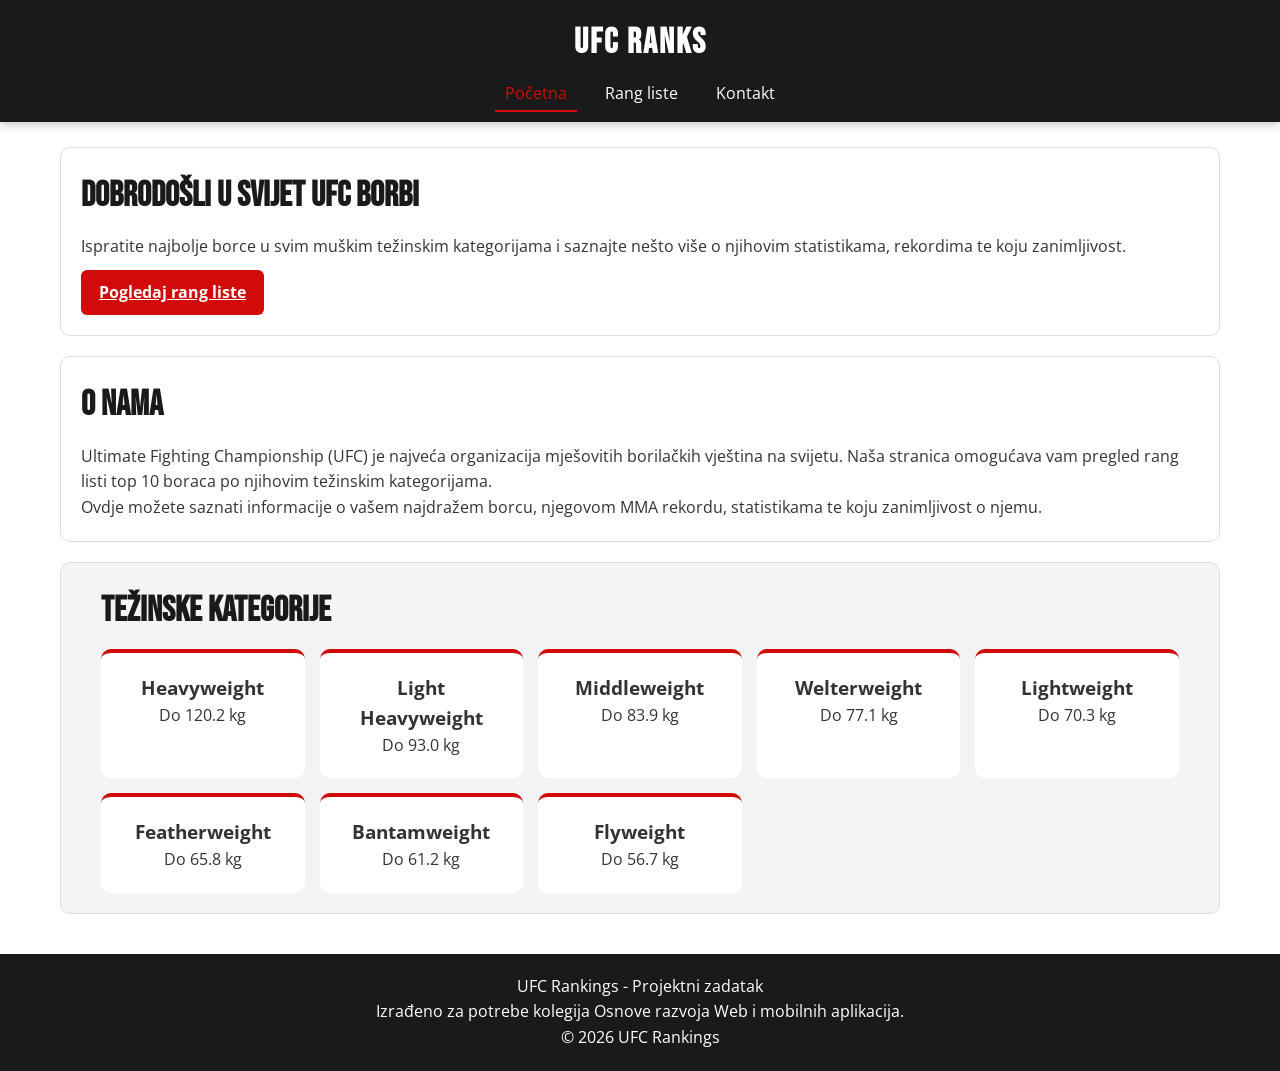
<file: index.html>
<!DOCTYPE html>
<html lang="en">
<head>
    <meta charset="UTF-8">
    <meta name="viewport" content="width=device-width, initial-scale=1.0">
    <title>UFC Rankings - Rang liste boraca</title>
    <link rel="stylesheet" href="style.css">
    <link rel="preconnect" href="https://fonts.googleapis.com">
    <link rel="preconnect" href="https://fonts.gstatic.com" crossorigin>
    <link href="https://fonts.googleapis.com/css2?family=Bebas+Neue&family=Open+Sans:ital,wght@0,300..800;1,300..800&display=swap" rel="stylesheet">
</head>
<body>
    <header>
        <h1>UFC RANKS</h1>
        <nav>
            <ul>
                <li><a href="index.html">Početna</a></li>
                <li><a href="rankings.html">Rang liste</a></li>
                <li><a href="contact.html">Kontakt</a></li>
            </ul>
        </nav>
    </header>
    <main>
        <section>
            <h2>Dobrodošli u svijet UFC borbi</h2>
            <p>Ispratite najbolje borce u svim muškim težinskim kategorijama i saznajte nešto više o njihovim statistikama, rekordima te koju zanimljivost.</p>
            <a href="rankings.html">Pogledaj rang liste</a>
        </section>
        
        <section>
            <h2>O nama</h2>
            <p>Ultimate Fighting Championship (UFC) je najveća organizacija mješovitih borilačkih vještina na svijetu. Naša stranica omogućava vam pregled rang listi top 10 boraca po njihovim težinskim kategorijama.</p>
            <p>Ovdje možete saznati informacije o vašem najdražem borcu, njegovom MMA rekordu, statistikama te koju zanimljivost o njemu. </p>
        </section>

        <section class="categories-preview">
            <div class="container">
            <h2>Težinske kategorije</h2>
            <div class="categories-grid">
                <div class="category-card">
                    <h3>Heavyweight</h3>
                    <p>Do 120.2 kg</p>
                </div>
                <div class="category-card">
                    <h3>Light Heavyweight</h3>
                    <p>Do 93.0 kg</p>
                </div>
                <div class="category-card">
                    <h3>Middleweight</h3>
                    <p>Do 83.9 kg</p>
                </div>
                <div class="category-card">
                    <h3>Welterweight</h3>
                    <p>Do 77.1 kg</p>
                </div>
                <div class="category-card">
                    <h3>Lightweight</h3>
                    <p>Do 70.3 kg</p>
                </div>
                <div class="category-card">
                    <h3>Featherweight</h3>
                    <p>Do 65.8 kg</p>
                </div>
                <div class="category-card">
                    <h3>Bantamweight</h3>
                    <p>Do 61.2 kg</p>
                </div>
                <div class="category-card">
                    <h3>Flyweight</h3>
                    <p>Do 56.7 kg</p>
                </div>
            </div>
            </div>
        </section>
    </main>

    <footer>
        <div>
            <p>UFC Rankings - Projektni zadatak</p>
            <p>Izrađeno za potrebe kolegija Osnove razvoja Web i mobilnih aplikacija.</p>
        </div>
    </footer>

    <button id="scrollToTop" class="scroll-to-top" aria-label="Na vrh">↑</button>
    
    <script src="script.js"></script>
    <script src="fighters.js"></script>
    <script src="form-validation.js"></script>
</body>

</html>
</file>
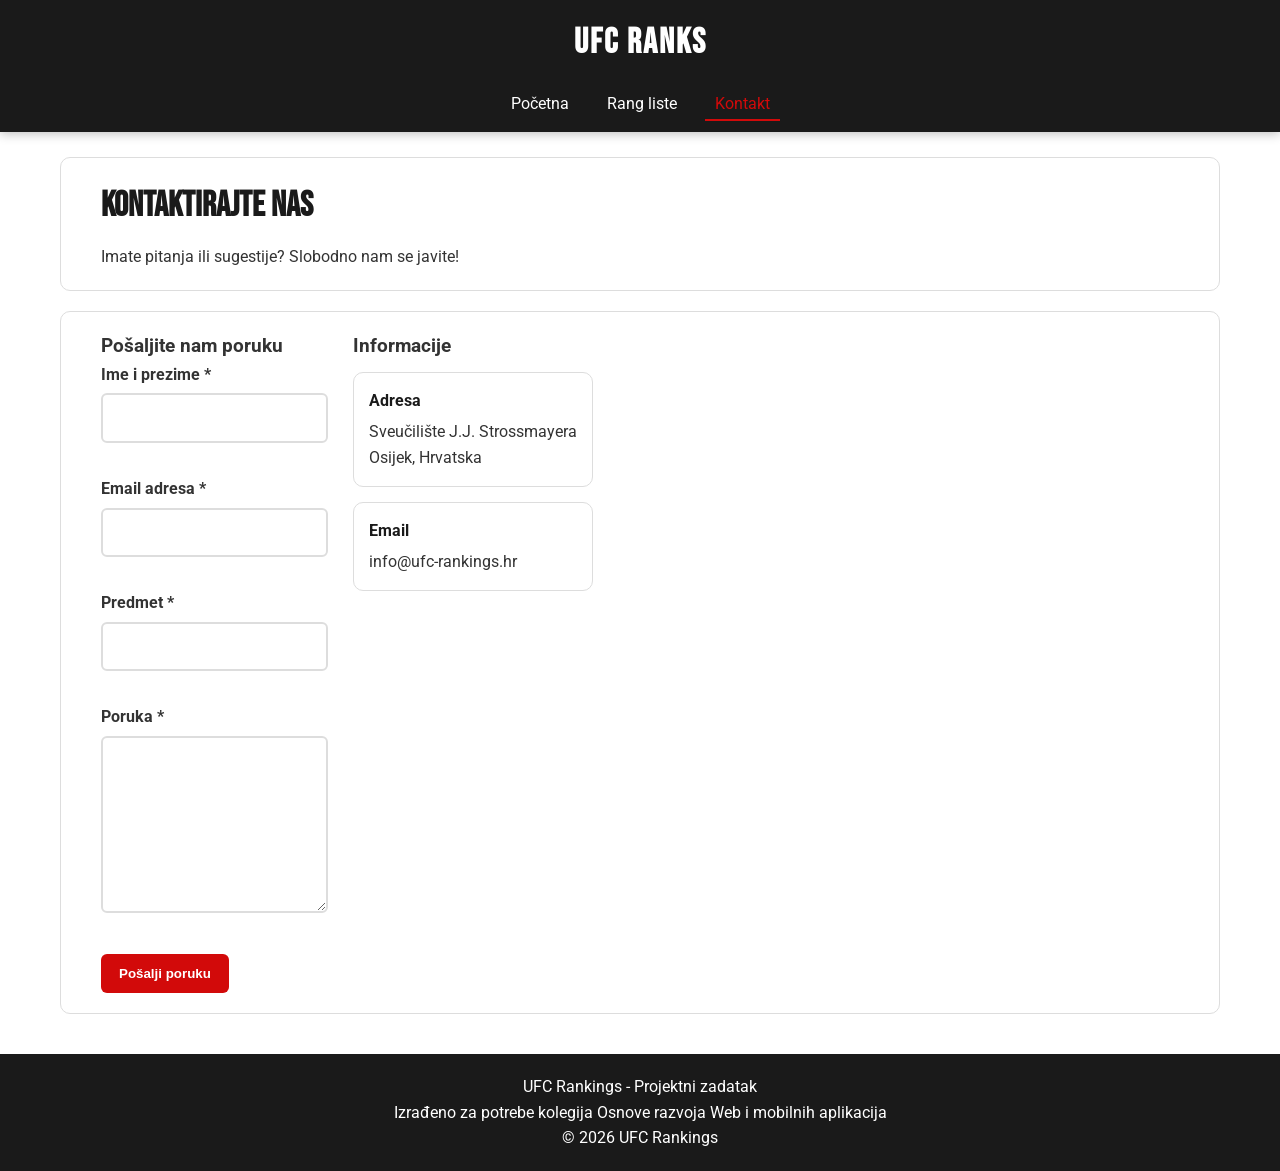
<file: contact.html>
<!DOCTYPE html>
<html lang="hr">
<head>
    <meta charset="UTF-8">
    <meta name="viewport" content="width=device-width, initial-scale=1.0">
    <title>Kontakt - UFC Rankings</title>
    <link rel="stylesheet" href="style.css">
    <link rel="preconnect" href="https://fonts.googleapis.com">
    <link rel="preconnect" href="https://fonts.gstatic.com" crossorigin>
    <link href="https://fonts.googleapis.com/css2?family=Bebas+Neue&family=Roboto:wght@300;400;700&display=swap" rel="stylesheet">
</head>
<body>
    <header>
        <div class="header-container">
                <h1>UFC RANKS</h1>
            <nav>
                <ul>
                    <li><a href="index.html">Početna</a></li>
                    <li><a href="rankings.html">Rang liste</a></li>
                    <li><a href="contact.html" class="active">Kontakt</a></li>
                </ul>
            </nav>
        </div>
    </header>

    <main>
        <section class="contact-hero">
            <div class="container">
                <h2>Kontaktirajte nas</h2>
                <p>Imate pitanja ili sugestije? Slobodno nam se javite!</p>
            </div>
        </section>

        <section class="contact-section">
            <div class="container">
                <div class="contact-layout">
                    <div class="contact-form-wrapper">
                        <h3>Pošaljite nam poruku</h3>
                        <form id="contactForm" novalidate="contact-form">
                            <div class="form-group">
                                <label for="name">Ime i prezime *</label>
                                <input type="text" id="name" name="name" required>
                                <span class="error-message" id="nameError"></span>
                            </div>

                            <div class="form-group">
                                <label for="email">Email adresa *</label>
                                <input type="email" id="email" name="email" required>
                                <span class="error-message" id="emailError"></span>
                            </div>

                            <div class="form-group">
                                <label for="subject">Predmet *</label>
                                <input type="text" id="subject" name="subject" required>
                                <span class="error-message" id="subjectError"></span>
                            </div>

                            <div class="form-group">
                                <label for="message">Poruka *</label>
                                <textarea id="message" name="message" rows="6" required></textarea>
                                <span class="error-message" id="messageError"></span>
                            </div>

                            <button type="submit" class="submit-button">Pošalji poruku</button>
                        </form>
                        <div id="formSuccess" class="success-message"></div>
                    </div>

                    <div class="contact-info">
                        <h3>Informacije</h3>
                        <div class="info-item">
                            <h4>Adresa</h4>
                            <p>Sveučilište J.J. Strossmayera<br>Osijek, Hrvatska</p>
                        </div>
                        <div class="info-item">
                            <h4>Email</h4>
                            <p>info@ufc-rankings.hr</p>
                        </div>
                       
                    </div>
                </div>
            </div>
        </section>
    </main>

    <footer>
        <div class="container">
            <p>UFC Rankings - Projektni zadatak</p>
            <p>Izrađeno za potrebe kolegija Osnove razvoja Web i mobilnih aplikacija</p>
        </div>
    </footer>

    <button id="scrollToTop" class="scroll-to-top" aria-label="Na vrh">↑</button>

    <script src="script.js"></script>
    <script src="form-validation.js"></script>
</body>
</html>
</file>
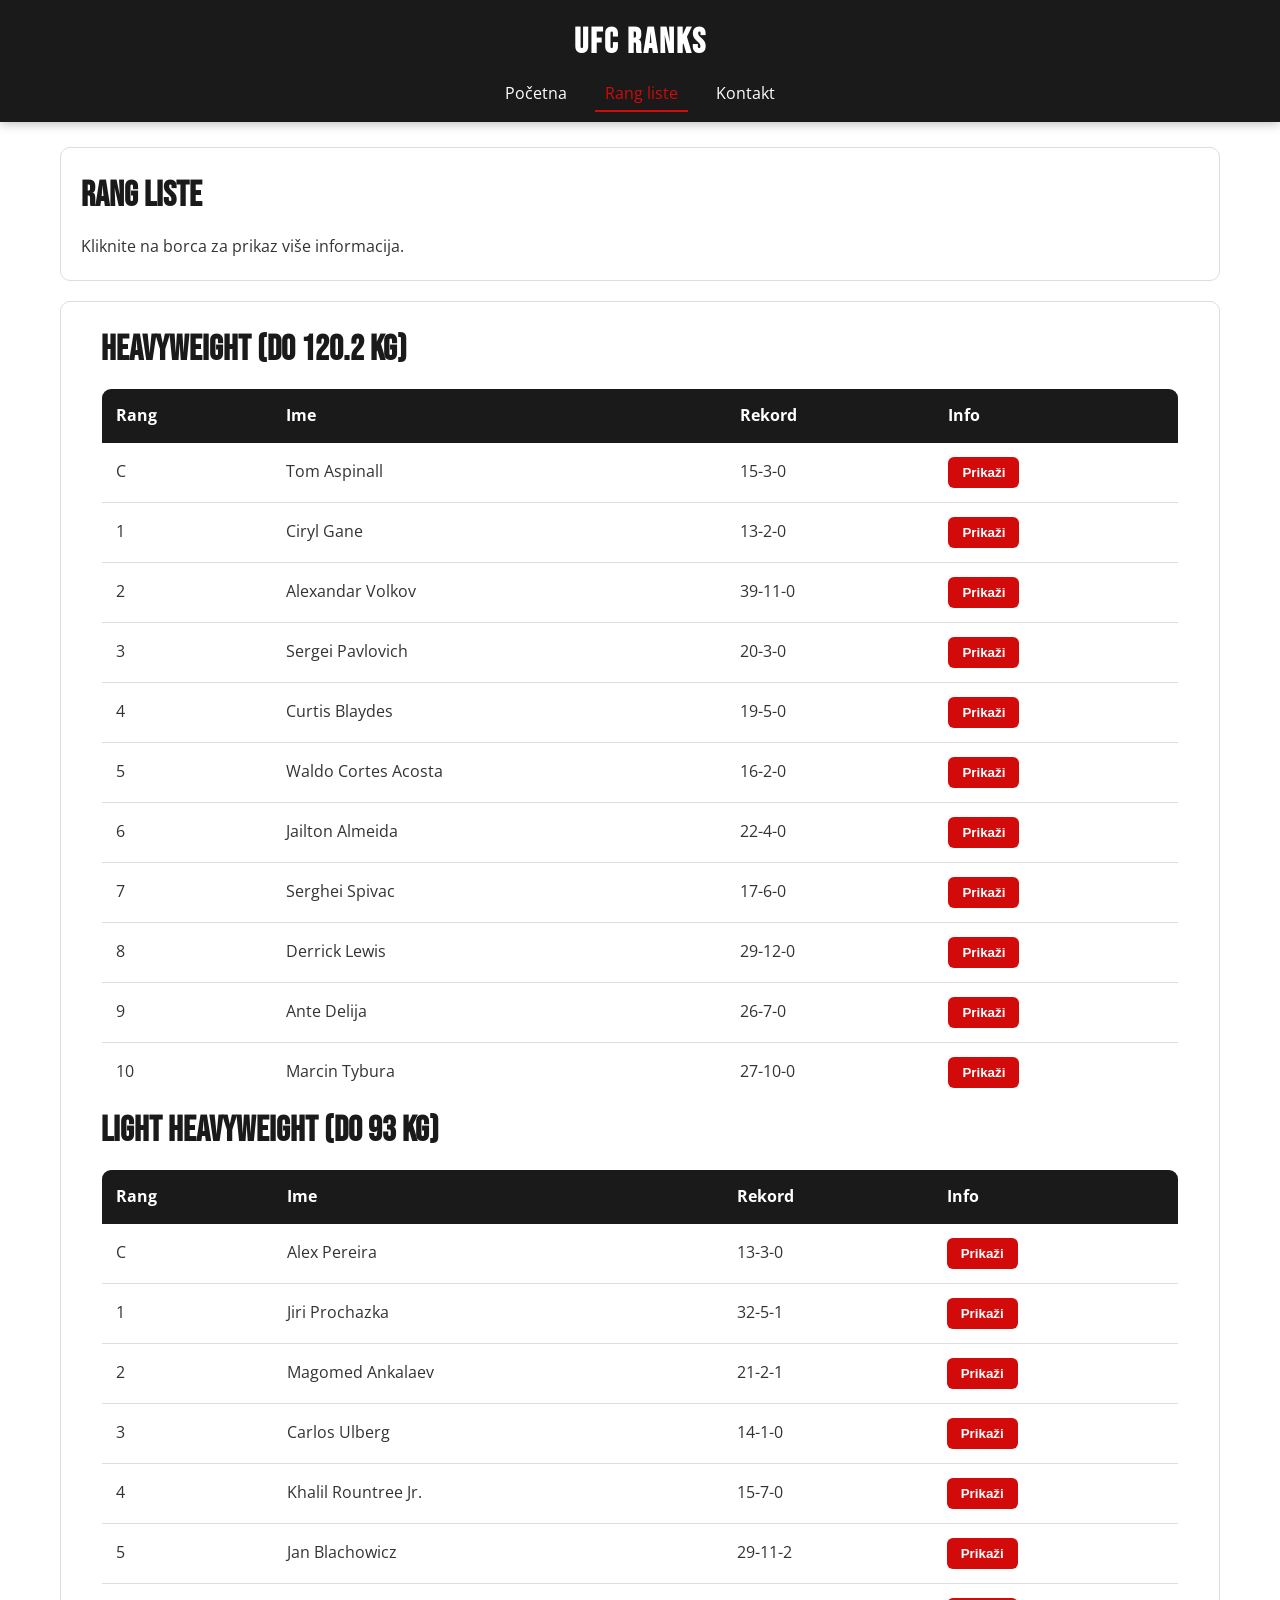
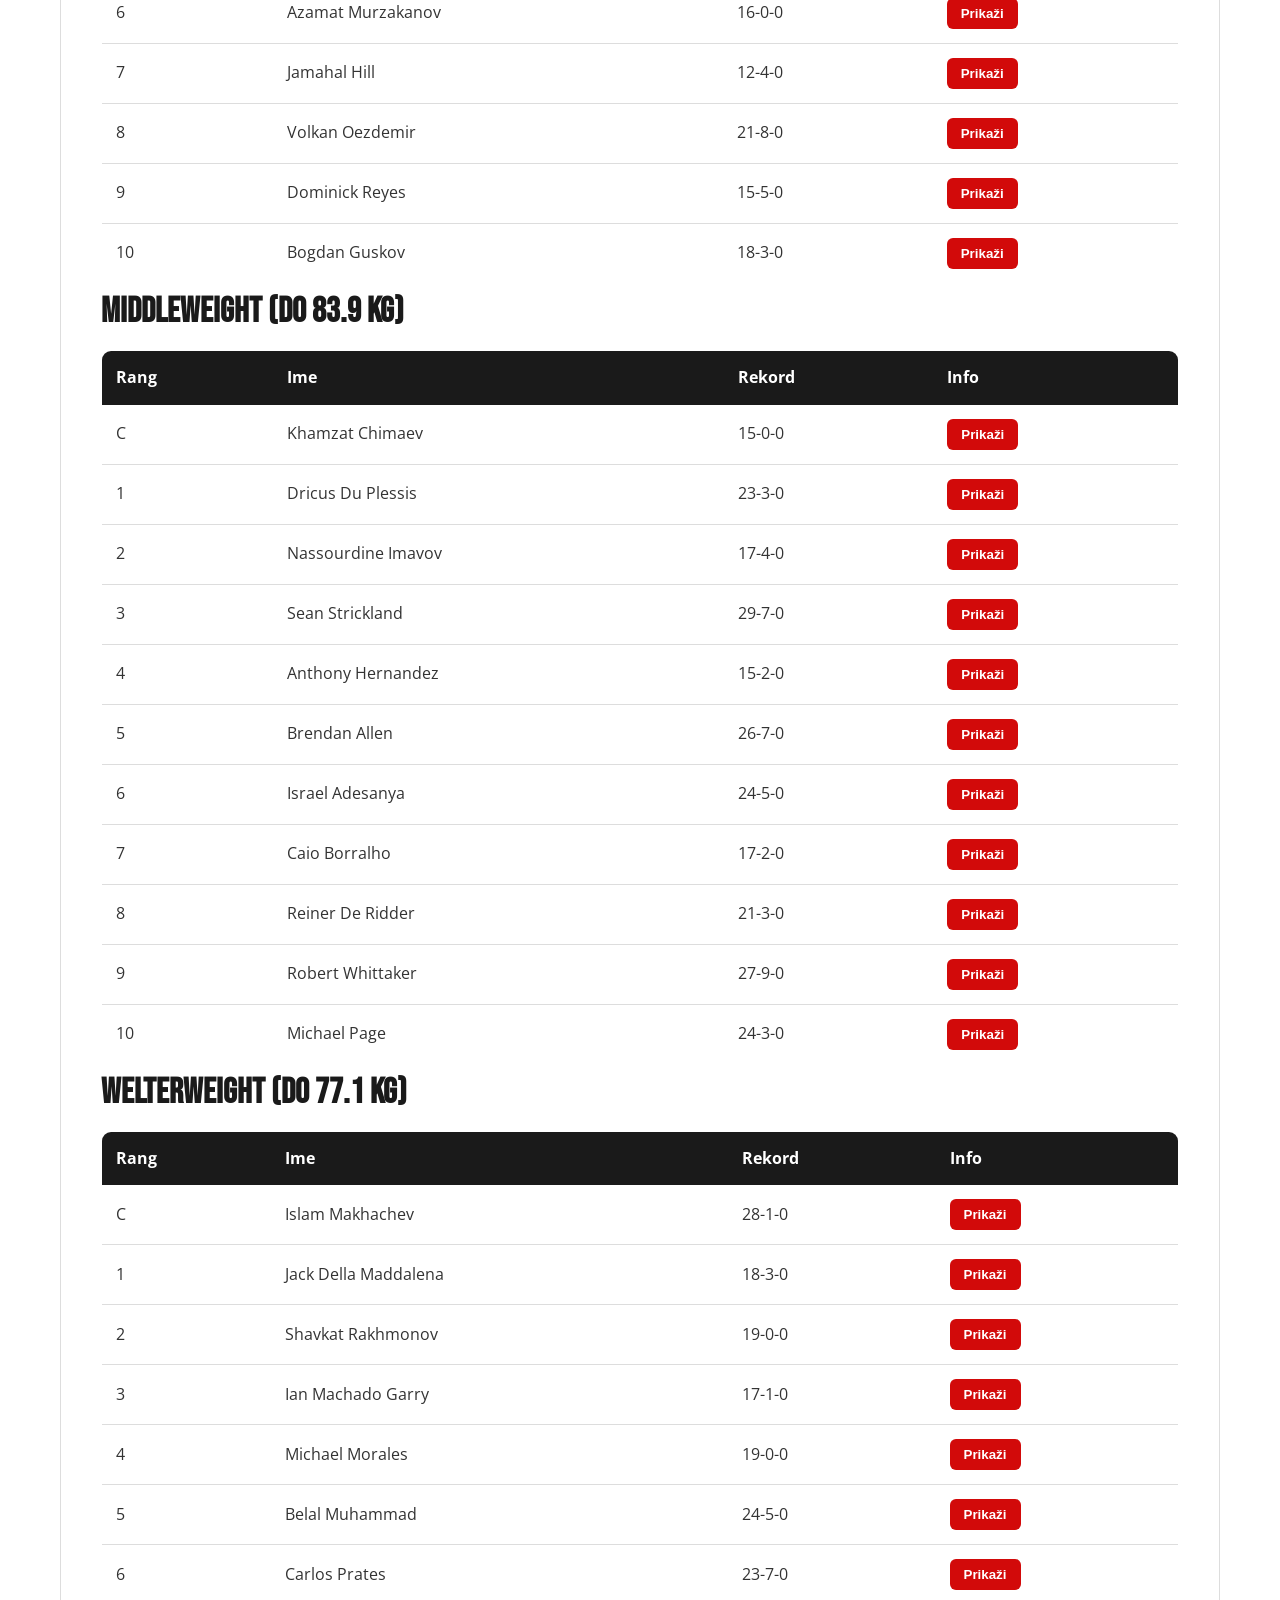
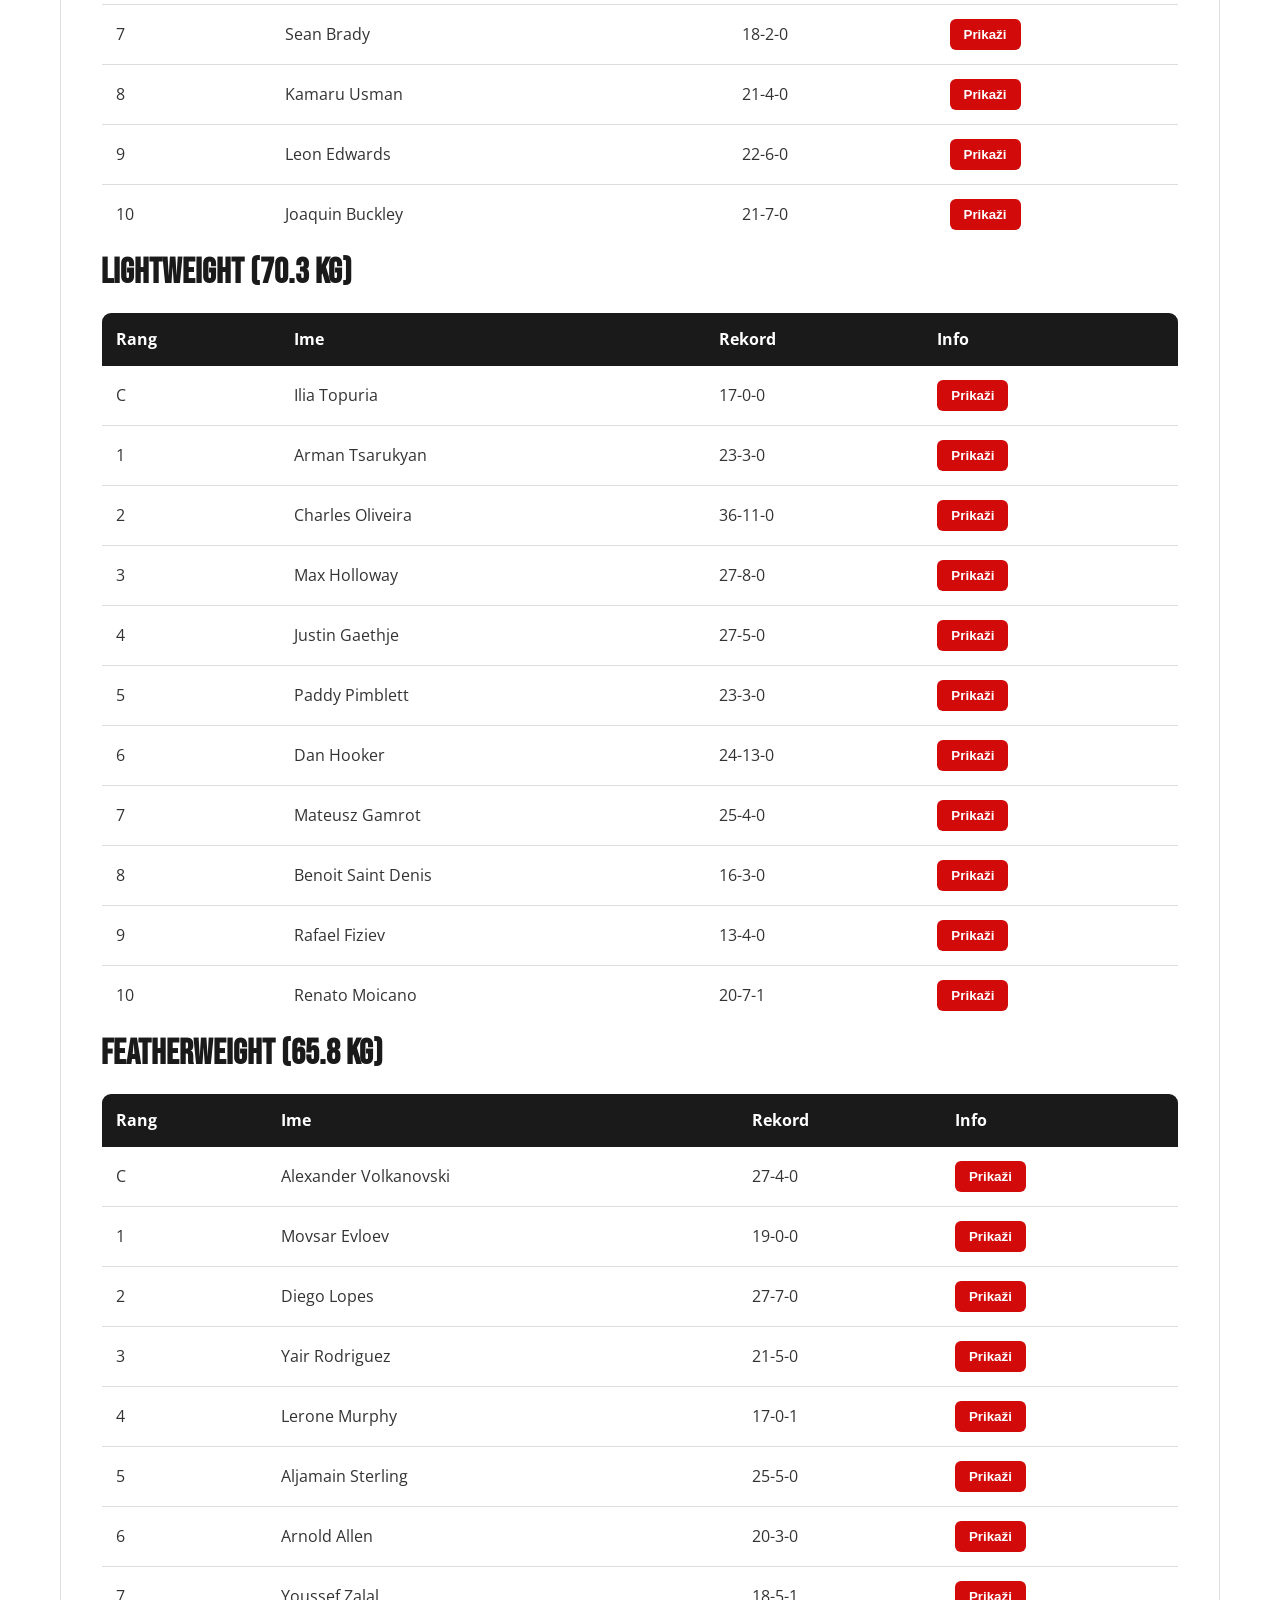
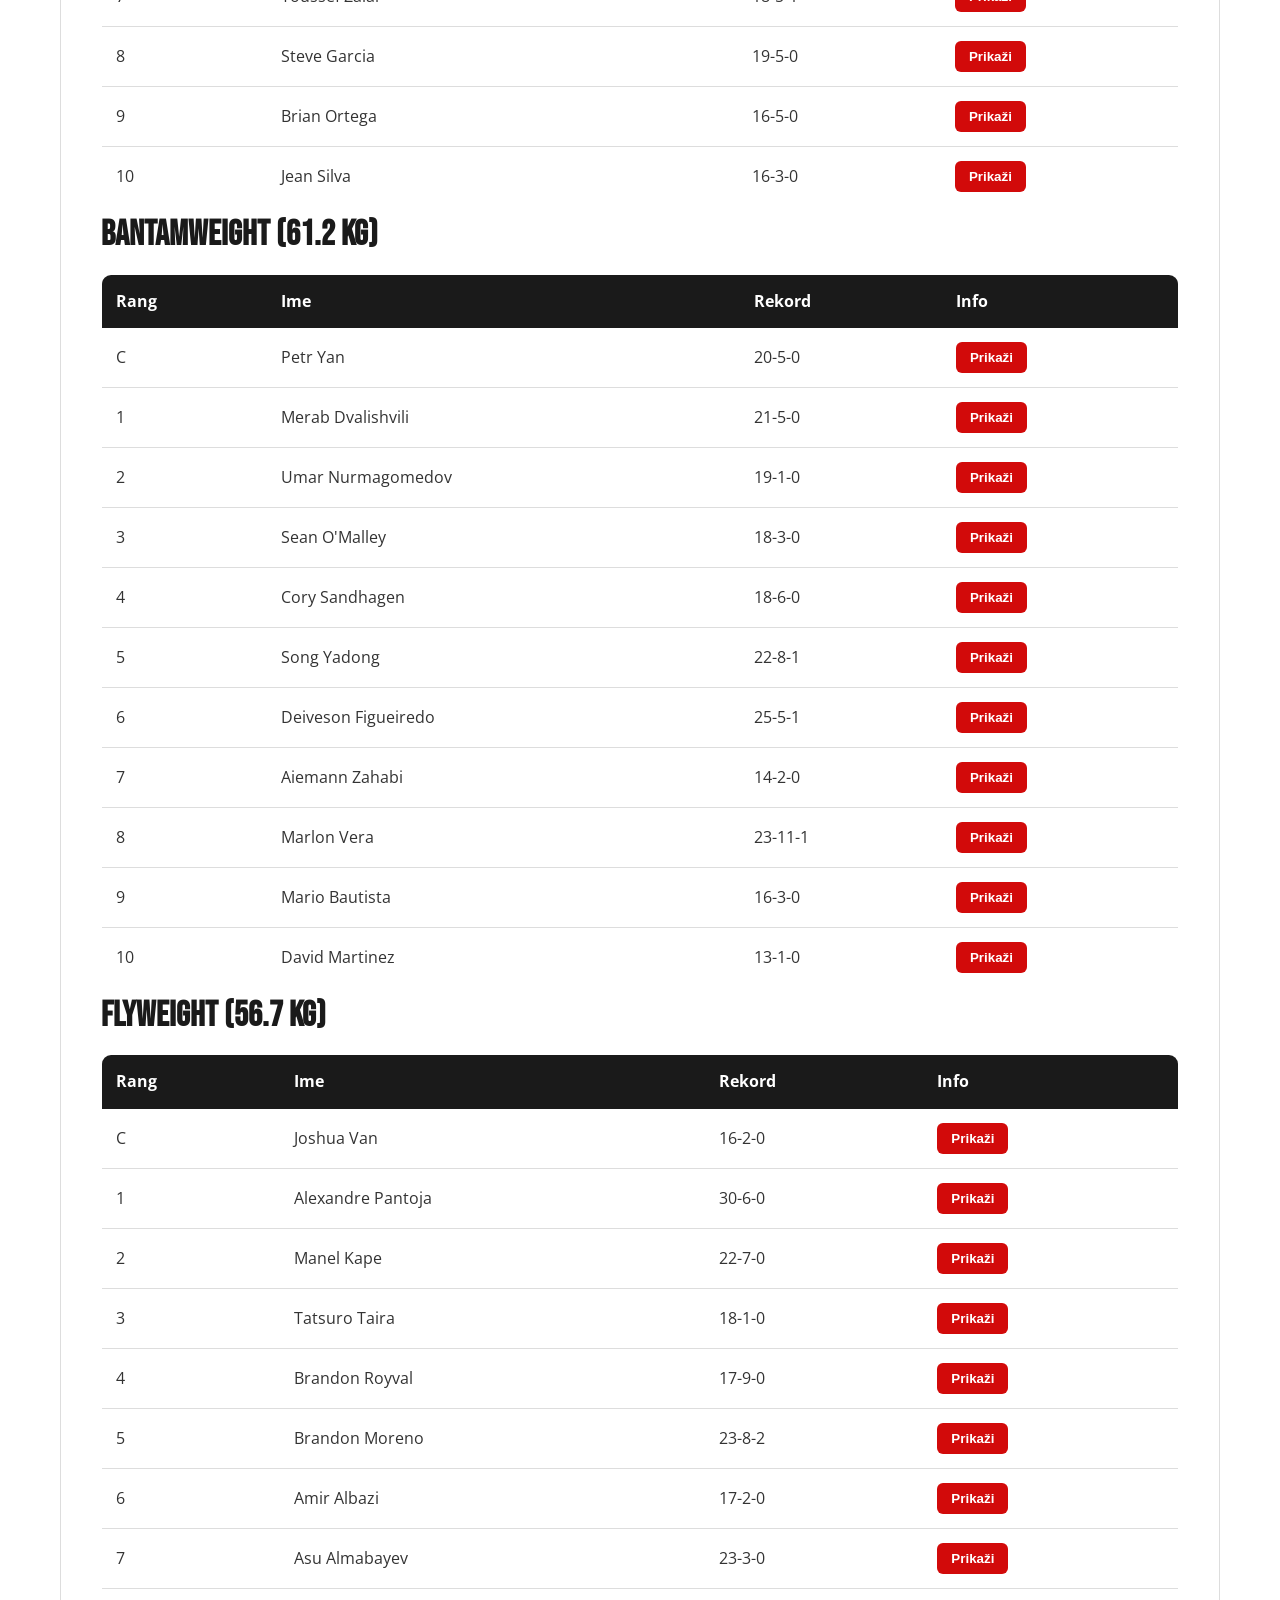
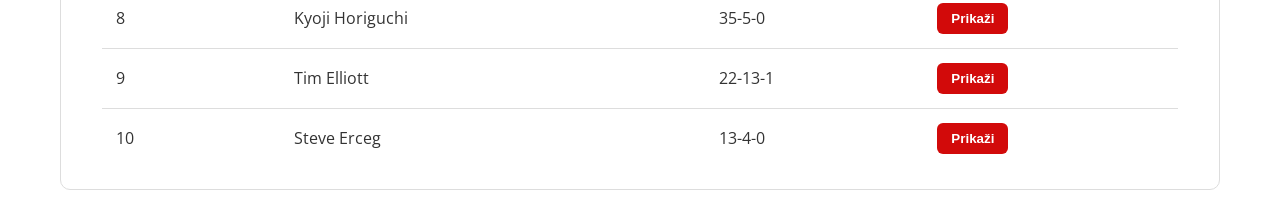
<file: rankings.html>
<!DOCTYPE html>
<html lang="en">
<head>
    <meta charset="UTF-8">
    <meta name="viewport" content="width=device-width, initial-scale=1.0">
    <title>Rang liste - UFC Rankings</title>
    <link rel="stylesheet" href="style.css">
    <link rel="preconnect" href="https://fonts.googleapis.com">
    <link rel="preconnect" href="https://fonts.gstatic.com" crossorigin>
    <link href="https://fonts.googleapis.com/css2?family=Bebas+Neue&family=Open+Sans:ital,wght@0,300..800;1,300..800&display=swap" rel="stylesheet">
</head>
<body>
    <header>
        <h1>UFC RANKS</h1>
        <nav>
            <ul>
                <li><a href="index.html">Početna</a></li>
                <li><a href="rankings.html">Rang liste</a></li>
                <li><a href="contact.html">Kontakt</a></li>
            </ul>
        </nav>
    </header>

    <main>
        <section>
            <div>
                <h2>Rang liste</h2>
                <p>Kliknite na borca za prikaz više informacija.</p>
            </div> 
        </section>

        <section class="rankings-section">
            <div class="container">
                <!--HEAVYWEIGHT-->
                <div class="category-section">
                    <h2>Heavyweight (do 120.2 kg)</h2>
                    
                    <div class="rankings-table">
                    <table>
                        <thead>
                            <tr>
                                <th>Rang</th>
                                <th>Ime</th>
                                <th>Rekord</th>
                                <th>Info</th>
                            </tr>
                        </thead>
                        <tbody>
                            <tr>
                                <td data-label="Rang">C</td>
                                <td data-label="Ime">Tom Aspinall</td>
                                <td data-label="Rekord">15-3-0</td>
                                <td data-label="Info">
                                    <button class="view-fighter" onclick="showFighter('aspinall')">Prikaži</button>
                                </td>
                            </tr>
                            <tr>
                                <td data-label="Rang">1</td>
                                <td data-label="Ime">Ciryl Gane</td>
                                <td data-label="Rekord">13-2-0</td>
                                <td data-label="Info">
                                    <button class="view-fighter" onclick="showFighter('gane')">Prikaži</button>
                                </td>
                            </tr>
                            <tr>
                                <td data-label="Rang">2</td>
                                <td data-label="Ime">Alexandar Volkov</td>
                                <td data-label="Rekord">39-11-0</td>
                                <td data-label="Info">
                                    <button class="view-fighter" onclick="showFighter('volkov')">Prikaži</button>
                                </td>
                            </tr>
                            <tr>
                                <td data-label="Rang">3</td>
                                <td data-label="Ime">Sergei Pavlovich</td>
                                <td data-label="Rekord">20-3-0</td>
                                <td data-label="Info">
                                    <button class="view-fighter" onclick="showFighter('pavlovich')">Prikaži</button>
                                </td>
                            </tr>
                            <tr>
                                <td data-label="Rang">4</td>
                                <td data-label="Ime">Curtis Blaydes</td>
                                <td data-label="Rekord">19-5-0</td>
                                <td data-label="Info">
                                    <button class="view-fighter" onclick="showFighter('blaydes')">Prikaži</button>
                                </td>
                            </tr>
                            <tr>
                                <td data-label="Rang">5</td>
                                <td data-label="Ime">Waldo Cortes Acosta</td>
                                <td data-label="Rekord">16-2-0</td>
                                <td data-label="Info">
                                    <button class="view-fighter" onclick="showFighter('acosta')">Prikaži</button>
                                </td>
                            </tr>
                            <tr>
                                <td data-label="Rang">6</td>
                                <td data-label="Ime">Jailton Almeida</td>
                                <td data-label="Rekord">22-4-0</td>
                                <td data-label="Info">
                                    <button class="view-fighter" onclick="showFighter('almeida')">Prikaži</button>
                                </td>
                            </tr>
                            <tr>
                                <td data-label="Rang">7</td>
                                <td data-label="Ime">Serghei Spivac</td>
                                <td data-label="Rekord">17-6-0</td>
                                <td data-label="Info">
                                    <button class="view-fighter" onclick="showFighter('spivac')">Prikaži</button>
                                </td>
                            </tr>
                            <tr>
                                <td data-label="Rang">8</td>
                                <td data-label="Ime">Derrick Lewis</td>
                                <td data-label="Rekord">29-12-0</td>
                                <td data-label="Info">
                                    <button class="view-fighter" onclick="showFighter('lewis')">Prikaži</button>
                                </td>
                            </tr>
                            <tr>
                                <td data-label="Rang">9</td>
                                <td data-label="Ime">Ante Delija</td>
                                <td data-label="Rekord">26-7-0</td>
                                <td data-label="Info">
                                    <button class="view-fighter" onclick="showFighter('delija')">Prikaži</button>
                                </td>
                            </tr>
                            <tr>
                                <td data-label="Rang">10</td>
                                <td data-label="Ime">Marcin Tybura</td>
                                <td data-label="Rekord">27-10-0</td>
                                <td data-label="Info">
                                    <button class="view-fighter" onclick="showFighter('tybura')">Prikaži</button>
                                </td>
                            </tr>
                        </tbody>
                    </table>
                </div>


                <!--LIGHT HEAVYWEIGHT-->
                <div class="category-section">
                    <h2>Light Heavyweight (do 93 kg)</h2>
                    
                    <div class="rankings-table">
                    <table>
                        <thead>
                            <tr>
                                <th>Rang</th>
                                <th>Ime</th>
                                <th>Rekord</th>
                                <th>Info</th>
                            </tr>
                        </thead>
                        <tbody>
                            <tr>
                                <td data-label="Rang">C</td>
                                <td data-label="Ime">Alex Pereira</td>
                                <td data-label="Rekord">13-3-0</td>
                                <td data-label="Info">
                                    <button class="view-fighter" onclick="showFighter('pereira')">Prikaži</button>
                                </td>
                            </tr>
                            <tr>
                                <td data-label="Rang">1</td>
                                <td data-label="Ime">Jiri Prochazka</td>
                                <td data-label="Rekord">32-5-1</td>
                                <td data-label="Info">
                                    <button class="view-fighter" onclick="showFighter('prochazka')">Prikaži</button>
                                </td>
                            </tr>
                            <tr>
                                <td data-label="Rang">2</td>
                                <td data-label="Ime">Magomed Ankalaev</td>
                                <td data-label="Rekord">21-2-1</td>
                                <td data-label="Info">
                                    <button class="view-fighter" onclick="showFighter('ankalaev')">Prikaži</button>
                                </td>
                            </tr>
                            <tr>
                                <td data-label="Rang">3</td>
                                <td data-label="Ime">Carlos Ulberg</td>
                                <td data-label="Rekord">14-1-0</td>
                                <td data-label="Info">
                                    <button class="view-fighter" onclick="showFighter('ulberg')">Prikaži</button>
                                </td>
                            </tr>
                            <tr>
                                <td data-label="Rang">4</td>
                                <td data-label="Ime">Khalil Rountree Jr.</td>
                                <td data-label="Rekord">15-7-0</td>
                                <td data-label="Info">
                                    <button class="view-fighter" onclick="showFighter('rountree')">Prikaži</button>
                                </td>
                            </tr>
                            <tr>
                                <td data-label="Rang">5</td>
                                <td data-label="Ime">Jan Blachowicz</td>
                                <td data-label="Rekord">29-11-2</td>
                                <td data-label="Info">
                                    <button class="view-fighter" onclick="showFighter('Blachowicz')">Prikaži</button>
                                </td>
                            </tr>
                            <tr>
                                <td data-label="Rang">6</td>
                                <td data-label="Ime">Azamat Murzakanov</td>
                                <td data-label="Rekord">16-0-0</td>
                                <td data-label="Info">
                                    <button class="view-fighter" onclick="showFighter('murzakanov')">Prikaži</button>
                                </td>
                            </tr>
                            <tr>
                                <td data-label="Rang">7</td>
                                <td data-label="Ime">Jamahal Hill</td>
                                <td data-label="Rekord">12-4-0</td>
                                <td data-label="Info">
                                    <button class="view-fighter" onclick="showFighter('hill')">Prikaži</button>
                                </td>
                            </tr>
                            <tr>
                                <td data-label="Rang">8</td>
                                <td data-label="Ime">Volkan Oezdemir</td>
                                <td data-label="Rekord">21-8-0</td>
                                <td data-label="Info">
                                    <button class="view-fighter" onclick="showFighter('oezdemir')">Prikaži</button>
                                </td>
                            </tr>
                            <tr>
                                <td data-label="Rang">9</td>
                                <td data-label="Ime">Dominick Reyes</td>
                                <td data-label="Rekord">15-5-0</td>
                                <td data-label="Info">
                                    <button class="view-fighter" onclick="showFighter('reyes')">Prikaži</button>
                                </td>
                            </tr>
                            <tr>
                                <td data-label="Rang">10</td>
                                <td data-label="Ime">Bogdan Guskov</td>
                                <td data-label="Rekord">18-3-0</td>
                                <td data-label="Info">
                                    <button class="view-fighter" onclick="showFighter('guskov')">Prikaži</button>
                                </td>
                            </tr>
                        </tbody>
                    </table>
                </div>

                <!--MIDDLEWEIGHT-->
                <div class="category-section">
                    <h2>Middleweight (do 83.9 kg)</h2>
                    
                    <div class="rankings-table">
                    <table>
                        <thead>
                            <tr>
                                <th>Rang</th>
                                <th>Ime</th>
                                <th>Rekord</th>
                                <th>Info</th>
                            </tr>
                        </thead>
                        <tbody>
                            <tr>
                                <td data-label="Rang">C</td>
                                <td data-label="Ime">Khamzat Chimaev</td>
                                <td data-label="Rekord">15-0-0</td>
                                <td data-label="Info">
                                    <button class="view-fighter" onclick="showFighter('chimaev')">Prikaži</button>
                                </td>
                            </tr>
                            <tr>
                                <td data-label="Rang">1</td>
                                <td data-label="Ime">Dricus Du Plessis</td>
                                <td data-label="Rekord">23-3-0</td>
                                <td data-label="Info">
                                    <button class="view-fighter" onclick="showFighter('du plessis')">Prikaži</button>
                                </td>
                            </tr>
                            <tr>
                                <td data-label="Rang">2</td>
                                <td data-label="Ime">Nassourdine Imavov</td>
                                <td data-label="Rekord">17-4-0</td>
                                <td data-label="Info">
                                    <button class="view-fighter" onclick="showFighter('imavov')">Prikaži</button>
                                </td>
                            </tr>
                            <tr>
                                <td data-label="Rang">3</td>
                                <td data-label="Ime">Sean Strickland</td>
                                <td data-label="Rekord">29-7-0</td>
                                <td data-label="Info">
                                    <button class="view-fighter" onclick="showFighter('strickland')">Prikaži</button>
                                </td>
                            </tr>
                            <tr>
                                <td data-label="Rang">4</td>
                                <td data-label="Ime">Anthony Hernandez</td>
                                <td data-label="Rekord">15-2-0</td>
                                <td data-label="Info">
                                    <button class="view-fighter" onclick="showFighter('hernandez')">Prikaži</button>
                                </td>
                            </tr>
                            <tr>
                                <td data-label="Rang">5</td>
                                <td data-label="Ime">Brendan Allen</td>
                                <td data-label="Rekord">26-7-0</td>
                                <td data-label="Info">
                                    <button class="view-fighter" onclick="showFighter('allen')">Prikaži</button>
                                </td>
                            </tr>
                            <tr>
                                <td data-label="Rang">6</td>
                                <td data-label="Ime">Israel Adesanya</td>
                                <td data-label="Rekord">24-5-0</td>
                                <td data-label="Info">
                                    <button class="view-fighter" onclick="showFighter('adesanya')">Prikaži</button>
                                </td>
                            </tr>
                            <tr>
                                <td data-label="Rang">7</td>
                                <td data-label="Ime">Caio Borralho</td>
                                <td data-label="Rekord">17-2-0</td>
                                <td data-label="Info">
                                    <button class="view-fighter" onclick="showFighter('borralho')">Prikaži</button>
                                </td>
                            </tr>
                            <tr>
                                <td data-label="Rang">8</td>
                                <td data-label="Ime">Reiner De Ridder</td>
                                <td data-label="Rekord">21-3-0</td>
                                <td data-label="Info">
                                    <button class="view-fighter" onclick="showFighter('de ridder')">Prikaži</button>
                                </td>
                            </tr>
                            <tr>
                                <td data-label="Rang">9</td>
                                <td data-label="Ime">Robert Whittaker</td>
                                <td data-label="Rekord">27-9-0</td>
                                <td data-label="Info">
                                    <button class="view-fighter" onclick="showFighter('whittaker')">Prikaži</button>
                                </td>
                            </tr>
                            <tr>
                                <td data-label="Rang">10</td>
                                <td data-label="Ime">Michael Page</td>
                                <td data-label="Rekord">24-3-0</td>
                                <td data-label="Info">
                                    <button class="view-fighter" onclick="showFighter('page')">Prikaži</button>
                                </td>
                            </tr>
                        </tbody>
                    </table>
                </div>

                <!--WELTERYWEIGHT-->
                <div class="category-section">
                    <h2>Welterweight (do 77.1 kg)</h2>
                    
                    <div class="rankings-table">
                    <table>
                        <thead>
                            <tr>
                                <th>Rang</th>
                                <th>Ime</th>
                                <th>Rekord</th>
                                <th>Info</th>
                            </tr>
                        </thead>
                        <tbody>
                            <tr>
                                <td data-label="Rang">C</td>
                                <td data-label="Ime">Islam Makhachev</td>
                                <td data-label="Rekord">28-1-0</td>
                                <td data-label="Info">
                                    <button class="view-fighter" onclick="showFighter('makhachev')">Prikaži</button>
                                </td>
                            </tr>
                            <tr>
                                <td data-label="Rang">1</td>
                                <td data-label="Ime">Jack Della Maddalena</td>
                                <td data-label="Rekord">18-3-0</td>
                                <td data-label="Info">
                                    <button class="view-fighter" onclick="showFighter('maddalena')">Prikaži</button>
                                </td>
                            </tr>
                            <tr>
                                <td data-label="Rang">2</td>
                                <td data-label="Ime">Shavkat Rakhmonov</td>
                                <td data-label="Rekord">19-0-0</td>
                                <td data-label="Info">
                                    <button class="view-fighter" onclick="showFighter('rakhmonov')">Prikaži</button>
                                </td>
                            </tr>
                            <tr>
                                <td data-label="Rang">3</td>
                                <td data-label="Ime">Ian Machado Garry</td>
                                <td data-label="Rekord">17-1-0</td>
                                <td data-label="Info">
                                    <button class="view-fighter" onclick="showFighter('garry')">Prikaži</button>
                                </td>
                            </tr>
                            <tr>
                                <td data-label="Rang">4</td>
                                <td data-label="Ime">Michael Morales</td>
                                <td data-label="Rekord">19-0-0</td>
                                <td data-label="Info">
                                    <button class="view-fighter" onclick="showFighter('morales')">Prikaži</button>
                                </td>
                            </tr>
                            <tr>
                                <td data-label="Rang">5</td>
                                <td data-label="Ime">Belal Muhammad</td>
                                <td data-label="Rekord">24-5-0</td>
                                <td data-label="Info">
                                    <button class="view-fighter" onclick="showFighter('muhammad')">Prikaži</button>
                                </td>
                            </tr>
                            <tr>
                                <td data-label="Rang">6</td>
                                <td data-label="Ime">Carlos Prates</td>
                                <td data-label="Rekord">23-7-0</td>
                                <td data-label="Info">
                                    <button class="view-fighter" onclick="showFighter('prates')">Prikaži</button>
                                </td>
                            </tr>
                            <tr>
                                <td data-label="Rang">7</td>
                                <td data-label="Ime">Sean Brady</td>
                                <td data-label="Rekord">18-2-0</td>
                                <td data-label="Info">
                                    <button class="view-fighter" onclick="showFighter('brady')">Prikaži</button>
                                </td>
                            </tr>
                            <tr>
                                <td data-label="Rang">8</td>
                                <td data-label="Ime">Kamaru Usman</td>
                                <td data-label="Rekord">21-4-0</td>
                                <td data-label="Info">
                                    <button class="view-fighter" onclick="showFighter('usman')">Prikaži</button>
                                </td>
                            </tr>
                            <tr>
                                <td data-label="Rang">9</td>
                                <td data-label="Ime">Leon Edwards</td>
                                <td data-label="Rekord">22-6-0</td>
                                <td data-label="Info">
                                    <button class="view-fighter" onclick="showFighter('edwards')">Prikaži</button>
                                </td>
                            </tr>
                            <tr>
                                <td data-label="Rang">10</td>
                                <td data-label="Ime">Joaquin Buckley</td>
                                <td data-label="Rekord">21-7-0</td>
                                <td data-label="Info">
                                    <button class="view-fighter" onclick="showFighter('buckley')">Prikaži</button>
                                </td>
                            </tr>
                        </tbody>
                    </table>
                </div>

                <!-- LIGHTWEIGHT KATEGORIJA -->
                <div class="category-section">
                    <h2>Lightweight (70.3 kg)</h2>
                    
                    <div class="rankings-table">
                    <table>
                        <thead>
                            <tr>
                                <th>Rang</th>
                                <th>Ime</th>
                                <th>Rekord</th>
                                <th>Info</th>
                            </tr>
                        </thead>
                        <tbody>
                            <tr>
                                <td data-label="Rang">C</td>
                                <td data-label="Ime">Ilia Topuria</td>
                                <td data-label="Rekord">17-0-0</td>
                                <td data-label="Info">
                                    <button class="view-fighter" onclick="showFighter('topuria')">Prikaži</button>
                                </td>
                            </tr>
                            <tr>
                                <td data-label="Rang">1</td>
                                <td data-label="Ime">Arman Tsarukyan</td>
                                <td data-label="Rekord">23-3-0</td>
                                <td data-label="Info">
                                    <button class="view-fighter" onclick="showFighter('tsarukyan')">Prikaži</button>
                                </td>
                            </tr>
                            <tr>
                                <td data-label="Rang">2</td>
                                <td data-label="Ime">Charles Oliveira</td>
                                <td data-label="Rekord">36-11-0</td>
                                <td data-label="Info">
                                    <button class="view-fighter" onclick="showFighter('oliveira')">Prikaži</button>
                                </td>
                            </tr>
                            <tr>
                                <td data-label="Rang">3</td>
                                <td data-label="Ime">Max Holloway</td>
                                <td data-label="Rekord">27-8-0</td>
                                <td data-label="Info">
                                    <button class="view-fighter" onclick="showFighter('holloway')">Prikaži</button>
                                </td>
                            </tr>
                            <tr>
                                <td data-label="Rang">4</td>
                                <td data-label="Ime">Justin Gaethje</td>
                                <td data-label="Rekord">27-5-0</td>
                                <td data-label="Info">
                                    <button class="view-fighter" onclick="showFighter('gaethje')">Prikaži</button>
                                </td>
                            </tr>
                            <tr>
                                <td data-label="Rang">5</td>
                                <td data-label="Ime">Paddy Pimblett</td>
                                <td data-label="Rekord">23-3-0</td>
                                <td data-label="Info">
                                    <button class="view-fighter" onclick="showFighter('pimblett')">Prikaži</button>
                                </td>
                            </tr>
                            <tr>
                                <td data-label="Rang">6</td>
                                <td data-label="Ime">Dan Hooker</td>
                                <td data-label="Rekord">24-13-0</td>
                                <td data-label="Info">
                                    <button class="view-fighter" onclick="showFighter('hooker')">Prikaži</button>
                                </td>
                            </tr>
                            <tr>
                                <td data-label="Rang">7</td>
                                <td data-label="Ime">Mateusz Gamrot</td>
                                <td data-label="Rekord">25-4-0</td>
                                <td data-label="Info">
                                    <button class="view-fighter" onclick="showFighter('gamrot')">Prikaži</button>
                                </td>
                            </tr>
                            <tr>
                                <td data-label="Rang">8</td>
                                <td data-label="Ime">Benoit Saint Denis</td>
                                <td data-label="Rekord">16-3-0</td>
                                <td data-label="Info">
                                    <button class="view-fighter" onclick="showFighter('denis')">Prikaži</button>
                                </td>
                            </tr>
                            <tr>
                                <td data-label="Rang">9</td>
                                <td data-label="Ime">Rafael Fiziev</td>
                                <td data-label="Rekord">13-4-0</td>
                                <td data-label="Info">
                                    <button class="view-fighter" onclick="showFighter('fiziev')">Prikaži</button>
                                </td>
                            </tr>
                            <tr>
                                <td data-label="Rang">10</td>
                                <td data-label="Ime">Renato Moicano</td>
                                <td data-label="Rekord">20-7-1</td>
                                <td data-label="Info">
                                    <button class="view-fighter" onclick="showFighter('moicano')">Prikaži</button>
                                </td>
                            </tr>
                        </tbody>
                    </table>
                </div>
                </div>

                <!-- FEATHERWEIGHT KATEGORIJA -->
                <div class="category-section">
                    <h2>Featherweight (65.8 kg)</h2>
                    
                    <div class="rankings-table">
                    <table>
                        <thead>
                            <tr>
                                <th>Rang</th>
                                <th>Ime</th>
                                <th>Rekord</th>
                                <th>Info</th>
                            </tr>
                        </thead>
                        <tbody>
                            <tr>
                                <td data-label="Rang">C</td>
                                <td data-label="Ime">Alexander Volkanovski</td>
                                <td data-label="Rekord">27-4-0</td>
                                <td data-label="Info">
                                    <button class="view-fighter" onclick="showFighter('volkanovski')">Prikaži</button>
                                </td>
                            </tr>
                            <tr>
                                <td data-label="Rang">1</td>
                                <td data-label="Ime">Movsar Evloev</td>
                                <td data-label="Rekord">19-0-0</td>
                                <td data-label="Info">
                                    <button class="view-fighter" onclick="showFighter('evloev')">Prikaži</button>
                                </td>
                            </tr>
                            <tr>
                                <td data-label="Rang">2</td>
                                <td data-label="Ime">Diego Lopes</td>
                                <td data-label="Rekord">27-7-0</td>
                                <td data-label="Info">
                                    <button class="view-fighter" onclick="showFighter('lopes')">Prikaži</button>
                                </td>
                            </tr>
                            <tr>
                                <td data-label="Rang">3</td>
                                <td data-label="Ime">Yair Rodriguez</td>
                                <td data-label="Rekord">21-5-0</td>
                                <td data-label="Info">
                                    <button class="view-fighter" onclick="showFighter('rodriguez')">Prikaži</button>
                                </td>
                            </tr>
                            <tr>
                                <td data-label="Rang">4</td>
                                <td data-label="Ime">Lerone Murphy</td>
                                <td data-label="Rekord">17-0-1</td>
                                <td data-label="Info">
                                    <button class="view-fighter" onclick="showFighter('murphy')">Prikaži</button>
                                </td>
                            </tr>
                            <tr>
                                <td data-label="Rang">5</td>
                                <td data-label="Ime">Aljamain Sterling</td>
                                <td data-label="Rekord">25-5-0</td>
                                <td data-label="Info">
                                    <button class="view-fighter" onclick="showFighter('sterling')">Prikaži</button>
                                </td>
                            </tr>
                            <tr>
                                <td data-label="Rang">6</td>
                                <td data-label="Ime">Arnold Allen</td>
                                <td data-label="Rekord">20-3-0</td>
                                <td data-label="Info">
                                    <button class="view-fighter" onclick="showFighter('allen')">Prikaži</button>
                                </td>
                            </tr>
                            <tr>
                                <td data-label="Rang">7</td>
                                <td data-label="Ime">Youssef Zalal</td>
                                <td data-label="Rekord">18-5-1</td>
                                <td data-label="Info">
                                    <button class="view-fighter" onclick="showFighter('zalal')">Prikaži</button>
                                </td>
                            </tr>
                            <tr>
                                <td data-label="Rang">8</td>
                                <td data-label="Ime">Steve Garcia</td>
                                <td data-label="Rekord">19-5-0</td>
                                <td data-label="Info">
                                    <button class="view-fighter" onclick="showFighter('garcia')">Prikaži</button>
                                </td>
                            </tr>
                            <tr>
                                <td data-label="Rang">9</td>
                                <td data-label="Ime">Brian Ortega</td>
                                <td data-label="Rekord">16-5-0</td>
                                <td data-label="Info">
                                    <button class="view-fighter" onclick="showFighter('ortega')">Prikaži</button>
                                </td>
                            </tr>
                            <tr>
                                <td data-label="Rang">10</td>
                                <td data-label="Ime">Jean Silva</td>
                                <td data-label="Rekord">16-3-0</td>
                                <td data-label="Info">
                                    <button class="view-fighter" onclick="showFighter('silva')">Prikaži</button>
                                </td>
                            </tr>
                        </tbody>
                    </table>
                </div>
                </div>

                <!-- BANTAMWEIGHT KATEGORIJA -->
                <div class="category-section">
                    <h2>Bantamweight (61.2 kg)</h2>
                    
                    <div class="rankings-table">
                        <table>
                            <thead>
                                <tr>
                                    <th>Rang</th>
                                    <th>Ime</th>
                                    <th>Rekord</th>
                                    <th>Info</th>
                                </tr>
                            </thead>
                            <tbody>
                                <tr>
                                    <td data-label="Rang">C</td>
                                    <td data-label="Ime">Petr Yan</td>
                                    <td data-label="Rekord">20-5-0</td>
                                    <td data-label="Info">
                                        <button class="view-fighter" onclick="showFighter('yan')">Prikaži</button>
                                    </td>
                                </tr>
                                <tr>
                                    <td data-label="Rang">1</td>
                                    <td data-label="Ime">Merab Dvalishvili</td>
                                    <td data-label="Rekord">21-5-0</td>
                                    <td data-label="Info">
                                        <button class="view-fighter" onclick="showFighter('dvalishvili')">Prikaži</button>
                                    </td>
                                </tr>
                                <tr>
                                    <td data-label="Rang">2</td>
                                    <td data-label="Ime">Umar Nurmagomedov</td>
                                    <td data-label="Rekord">19-1-0</td>
                                    <td data-label="Info">
                                        <button class="view-fighter" onclick="showFighter('unurmagomedov')">Prikaži</button>
                                    </td>
                                </tr>
                                <tr>
                                    <td data-label="Rang">3</td>
                                    <td data-label="Ime">Sean O'Malley</td>
                                    <td data-label="Rekord">18-3-0</td>
                                    <td data-label="Info">
                                        <button class="view-fighter" onclick="showFighter('omalley')">Prikaži</button>
                                    </td>
                                </tr>
                                <tr>
                                    <td data-label="Rang">4</td>
                                    <td data-label="Ime">Cory Sandhagen</td>
                                    <td data-label="Rekord">18-6-0</td>
                                    <td data-label="Info">
                                        <button class="view-fighter" onclick="showFighter('sandhagen')">Prikaži</button>
                                    </td>
                                </tr>
                                <tr>
                                    <td data-label="Rang">5</td>
                                    <td data-label="Ime">Song Yadong</td>
                                    <td data-label="Rekord">22-8-1</td>
                                    <td data-label="Info">
                                        <button class="view-fighter" onclick="showFighter('yadong')">Prikaži</button>
                                    </td>
                                </tr>
                                <tr>
                                    <td data-label="Rang">6</td>
                                    <td data-label="Ime">Deiveson Figueiredo</td>
                                    <td data-label="Rekord">25-5-1</td>
                                    <td data-label="Info">
                                        <button class="view-fighter" onclick="showFighter('figueiredo')">Prikaži</button>
                                    </td>
                                </tr>
                                <tr>
                                    <td data-label="Rang">7</td>
                                    <td data-label="Ime">Aiemann Zahabi</td>
                                    <td data-label="Rekord">14-2-0</td>
                                    <td data-label="Info">
                                        <button class="view-fighter" onclick="showFighter('zahabi')">Prikaži</button>
                                    </td>
                                </tr>
                                <tr>
                                    <td data-label="Rang">8</td>
                                    <td data-label="Ime">Marlon Vera</td>
                                    <td data-label="Rekord">23-11-1</td>
                                    <td data-label="Info">
                                        <button class="view-fighter" onclick="showFighter('vera')">Prikaži</button>
                                    </td>
                                </tr>
                                <tr>
                                    <td data-label="Rang">9</td>
                                    <td data-label="Ime">Mario Bautista</td>
                                    <td data-label="Rekord">16-3-0</td>
                                    <td data-label="Info">
                                        <button class="view-fighter" onclick="showFighter('bautista')">Prikaži</button>
                                    </td>
                                </tr>
                                <tr>
                                    <td data-label="Rang">10</td>
                                    <td data-label="Ime">David Martinez</td>
                                    <td data-label="Rekord">13-1-0</td>
                                    <td data-label="Info">
                                        <button class="view-fighter" onclick="showFighter('martinez')">Prikaži</button>
                                    </td>
                                </tr>
                            </tbody>
                        </table>
                    </div>
                </div>


                <!-- FLYWEIGHT KATEGORIJA -->
                <div class="category-section">
                    <h2>Flyweight (56.7 kg)</h2>
                    
                    <div class="rankings-table">
                        <table>
                            <thead>
                                <tr>
                                    <th>Rang</th>
                                    <th>Ime</th>
                                    <th>Rekord</th>
                                    <th>Info</th>
                                </tr>
                            </thead>
                            <tbody>
                                <tr>
                                    <td data-label="Rang">C</td>
                                    <td data-label="Ime">Joshua Van</td>
                                    <td data-label="Rekord">16-2-0</td>
                                    <td data-label="Info">
                                        <button class="view-fighter" onclick="showFighter('van')">Prikaži</button>
                                    </td>
                                </tr>
                                <tr>
                                    <td data-label="Rang">1</td>
                                    <td data-label="Ime">Alexandre Pantoja</td>
                                    <td data-label="Rekord">30-6-0</td>
                                    <td data-label="Info">
                                        <button class="view-fighter" onclick="showFighter('pantoja')">Prikaži</button>
                                    </td>
                                </tr>
                                <tr>
                                    <td data-label="Rang">2</td>
                                    <td data-label="Ime">Manel Kape</td>
                                    <td data-label="Rekord">22-7-0</td>
                                    <td data-label="Info">
                                        <button class="view-fighter" onclick="showFighter('kape')">Prikaži</button>
                                    </td>
                                </tr>
                                <tr>
                                    <td data-label="Rang">3</td>
                                    <td data-label="Ime">Tatsuro Taira</td>
                                    <td data-label="Rekord">18-1-0</td>
                                    <td data-label="Info">
                                        <button class="view-fighter" onclick="showFighter('taira')">Prikaži</button>
                                    </td>
                                </tr>
                                <tr>
                                    <td data-label="Rang">4</td>
                                    <td data-label="Ime">Brandon Royval</td>
                                    <td data-label="Rekord">17-9-0</td>
                                    <td data-label="Info">
                                        <button class="view-fighter" onclick="showFighter('royval')">Prikaži</button>
                                    </td>
                                </tr>
                                <tr>
                                    <td data-label="Rang">5</td>
                                    <td data-label="Ime">Brandon Moreno</td>
                                    <td data-label="Rekord">23-8-2</td>
                                    <td data-label="Info">
                                        <button class="view-fighter" onclick="showFighter('moreno')">Prikaži</button>
                                    </td>
                                </tr>
                                <tr>
                                    <td data-label="Rang">6</td>
                                    <td data-label="Ime">Amir Albazi</td>
                                    <td data-label="Rekord">17-2-0</td>
                                    <td data-label="Info">
                                        <button class="view-fighter" onclick="showFighter('albazi')">Prikaži</button>
                                    </td>
                                </tr>
                                <tr>
                                    <td data-label="Rang">7</td>
                                    <td data-label="Ime">Asu Almabayev</td>
                                    <td data-label="Rekord">23-3-0</td>
                                    <td data-label="Info">
                                        <button class="view-fighter" onclick="showFighter('almabayev')">Prikaži</button>
                                    </td>
                                </tr>
                                <tr>
                                    <td data-label="Rang">8</td>
                                    <td data-label="Ime">Kyoji Horiguchi</td>
                                    <td data-label="Rekord">35-5-0</td>
                                    <td data-label="Info">
                                        <button class="view-fighter" onclick="showFighter('horiguchi')">Prikaži</button>
                                    </td>
                                </tr>
                                <tr>
                                    <td data-label="Rang">9</td>
                                    <td data-label="Ime">Tim Elliott</td>
                                    <td data-label="Rekord">22-13-1</td>
                                    <td data-label="Info">
                                        <button class="view-fighter" onclick="showFighter('elliott')">Prikaži</button>
                                    </td>
                                </tr>
                                <tr>
                                    <td data-label="Rang">10</td>
                                    <td data-label="Ime">Steve Erceg</td>
                                    <td data-label="Rekord">13-4-0</td>
                                    <td data-label="Info">
                                        <button class="view-fighter" onclick="showFighter('erceg')">Prikaži</button>
                                    </td>
                                </tr>
                            </tbody>
                        </table>
                    </div>
                </div>




            </div>
        </section>
    </main>
    <button id="scrollToTop" class="scroll-to-top" aria-label="Na vrh">↑</button>

    <script src="script.js"></script>
    <script src="fighters.js"></script>
</body>

</html>
</file>
<file: style.css>
:root{
  --primary:#d20a0a;
  --dark:#1a1a1a;
  --light:#f4f4f4;
  --text:#333;
  --white:#fff;
  --border:#ddd;
}

*{ margin:0; padding:0; box-sizing:border-box; }

body{
  font-family:"Open Sans","Roboto",sans-serif;
  line-height:1.6;
  color:var(--text);
  background:var(--white);
}

.container{ max-width:1200px; margin:0 auto; padding:0 20px; }

/* HEADER */
header{
  background:var(--dark);
  color:var(--white);
  position:sticky;
  top:0;
  z-index:1000;
  box-shadow:0 2px 10px rgba(0,0,0,.25);
  padding:15px 0;
}

/* logo UFCRANKS*/
header h1{
  font-family:"Bebas Neue",sans-serif;
  letter-spacing:2px;
  font-size:2.2rem;
  text-align:center;
  margin:0 0 10px 0;
  padding:0;
}

.header-container{
  max-width:1200px;
  margin:0 auto;
  padding:0 20px;
  display:flex;
  flex-direction:column;
  align-items:center;
  justify-content:center;
  gap:10px;
}

/* nav */
nav ul{
  list-style:none;
  display:flex;
  gap:18px;
  justify-content:center;
  flex-wrap:wrap;
  padding:0;
}

nav a{
  color:var(--white);
  text-decoration:none;
  padding:6px 10px;
  border-bottom:2px solid transparent;
}

nav a:hover,
nav a.active{
  color:var(--primary);
  border-bottom-color:var(--primary);
}

/* MAIN/SECTIONS */
main{ max-width:1200px; margin:25px auto; padding:0 20px; }

section{
  background:var(--white);
  border:1px solid var(--border);
  border-radius:10px;
  padding:20px;
  margin-bottom:20px;
}

section h2{
  font-family:"Bebas Neue",sans-serif;
  font-size:2.2rem;
  margin-bottom:10px;
  color:var(--dark);
}


section a[href="rankings.html"]{
  display:inline-block;
  margin-top:10px;
  background:var(--primary);
  color:var(--white);
  padding:10px 18px;
  border-radius:6px;
  font-weight:700;
}
section a[href="rankings.html"]:hover{ filter:brightness(0.9); }

/*  CATEGORIES (grid) */
.categories-preview{ background:var(--light); }

.categories-grid{
  display:grid;
  grid-template-columns:repeat(auto-fit, minmax(200px, 1fr));
  gap:15px;
  margin-top:10px;
}

.category-card{
  background:var(--white);
  border-top:4px solid var(--primary);
  border-radius:10px;
  padding:20px;
  text-align:center;
}

.category-card:hover{ transform:translateY(-2px); }

/* RANKINGS TABLE */
.rankings-table{ overflow-x:auto; }

table{
  width:100%;
  border-collapse:collapse;
  background:var(--white);
  border:1px solid var(--border);
  border-radius:10px;
  overflow:hidden;
}

thead{ background:var(--dark); color:var(--white); }

th, td{ padding:14px; text-align:left; }

tbody tr{ border-bottom:1px solid var(--border); }
tbody tr:hover{ background:var(--light); }

.view-fighter{
  background:var(--primary);
  color:var(--white);
  border:none;
  padding:8px 14px;
  border-radius:6px;
  cursor:pointer;
  font-weight:700;
}
.view-fighter:hover{ filter:brightness(0.9); }

/* MODAL */
.modal{
  display:none;
  position:fixed;
  inset:0;
  background:rgba(0,0,0,0.75);
  z-index:2000;
}

.modal-content{
  background:var(--white);
  width:min(560px, 92%);
  margin:8% auto;
  border-radius:12px;
  padding:22px;
  position:relative;
  box-shadow:0 10px 30px rgba(0,0,0,0.35);
}

.close-modal{
  position:absolute;
  right:14px;
  top:10px;
  width:42px;
  height:42px;
  border:none;
  border-radius:10px;
  background:#f2f2f2;
  cursor:pointer;
  font-size:28px;
  line-height:1;
  color:#444;
}
.close-modal:hover{
  background:#e8e8e8;
  color:var(--primary);
}

/* modal content */
.fighter-modal{
  display:flex;
  flex-direction:column;
  gap:10px;
}
.fighter-name{
  margin:0;
  font-family:"Bebas Neue",sans-serif;
  letter-spacing:1px;
  font-size:2.4rem;
  color:#111;
}
.fighter-sub{
  margin:0;
  color:#666;
  font-weight:700;
}
.fighter-stats{
  display:grid;
  grid-template-columns:1fr 1fr;
  gap:12px;
  margin-top:8px;
}
.stat{
  border:1px solid var(--border);
  border-radius:10px;
  padding:12px;
  background:#fafafa;
}
.stat-label{
  display:block;
  font-size:0.9rem;
  color:#666;
  font-weight:700;
  margin-bottom:4px;
}
.stat-value{
  display:block;
  font-size:1.2rem;
  font-weight:900;
  color:var(--primary);
}
.fighter-note{
  margin:6px 0 0 0;
  color:#777;
  font-size:0.95rem;
}

/* CONTACT */
.contact-layout{
  display:flex;
  gap:25px;
  align-items:flex-start;
}

.contact-form{
  background:var(--white);
  border:1px solid var(--border);
  border-radius:10px;
  padding:20px;
}

.form-group{ margin-bottom:15px; }
.form-group label{ display:block; margin-bottom:6px; font-weight:700; }

input, textarea{
  width:100%;
  padding:10px;
  border:2px solid var(--border);
  border-radius:6px;
  font:inherit;
}

.error-message{
  display:block;
  min-height:18px;
  color:var(--primary);
  font-size:0.9rem;
}

.submit-button{
  background:var(--primary);
  color:var(--white);
  border:none;
  padding:12px 18px;
  border-radius:6px;
  font-weight:800;
  cursor:pointer;
}
.submit-button:hover{ filter:brightness(0.9); }

.success-message{
  display:none;
  margin-top:15px;
  padding:12px;
  border-radius:6px;
  background:#d4edda;
  border:1px solid #c3e6cb;
  color:#155724;
}

/* contact info kartice */
.contact-info .info-item{
  background:var(--white);
  border:1px solid var(--border);
  border-radius:10px;
  padding:15px;
  margin-bottom:15px;
}
.contact-info h3{ margin-bottom:10px; }
.contact-info h4{ margin-bottom:6px; color:var(--dark); }

/*footer i scrol to top gumb*/
footer{
  background:var(--dark);
  color:var(--white);
  text-align:center;
  padding:20px;
  margin-top:40px;
}

.scroll-to-top{
  position:fixed;
  right:20px;
  bottom:20px;
  width:46px;
  height:46px;
  border-radius:50%;
  border:none;
  background:var(--primary);
  color:var(--white);
  font-size:1.5rem;
  cursor:pointer;
  display:none;
}
.scroll-to-top.show{ display:block; }

/* RESPOSNIVE */
@media (max-width:768px){
  .contact-layout{ flex-direction:column; }

  
  thead{ display:none; }
  tbody tr{
    display:block;
    margin-bottom:15px;
    padding:10px;
    border:1px solid var(--border);
    border-radius:10px;
  }
  tbody td{
    display:flex;
    justify-content:space-between;
    padding:8px 0;
    border-bottom:1px solid var(--border);
  }
  tbody td:last-child{ border-bottom:none; }
  tbody td::before{
    content:attr(data-label);
    font-weight:700;
    color:var(--primary);
  }
}
</file>
